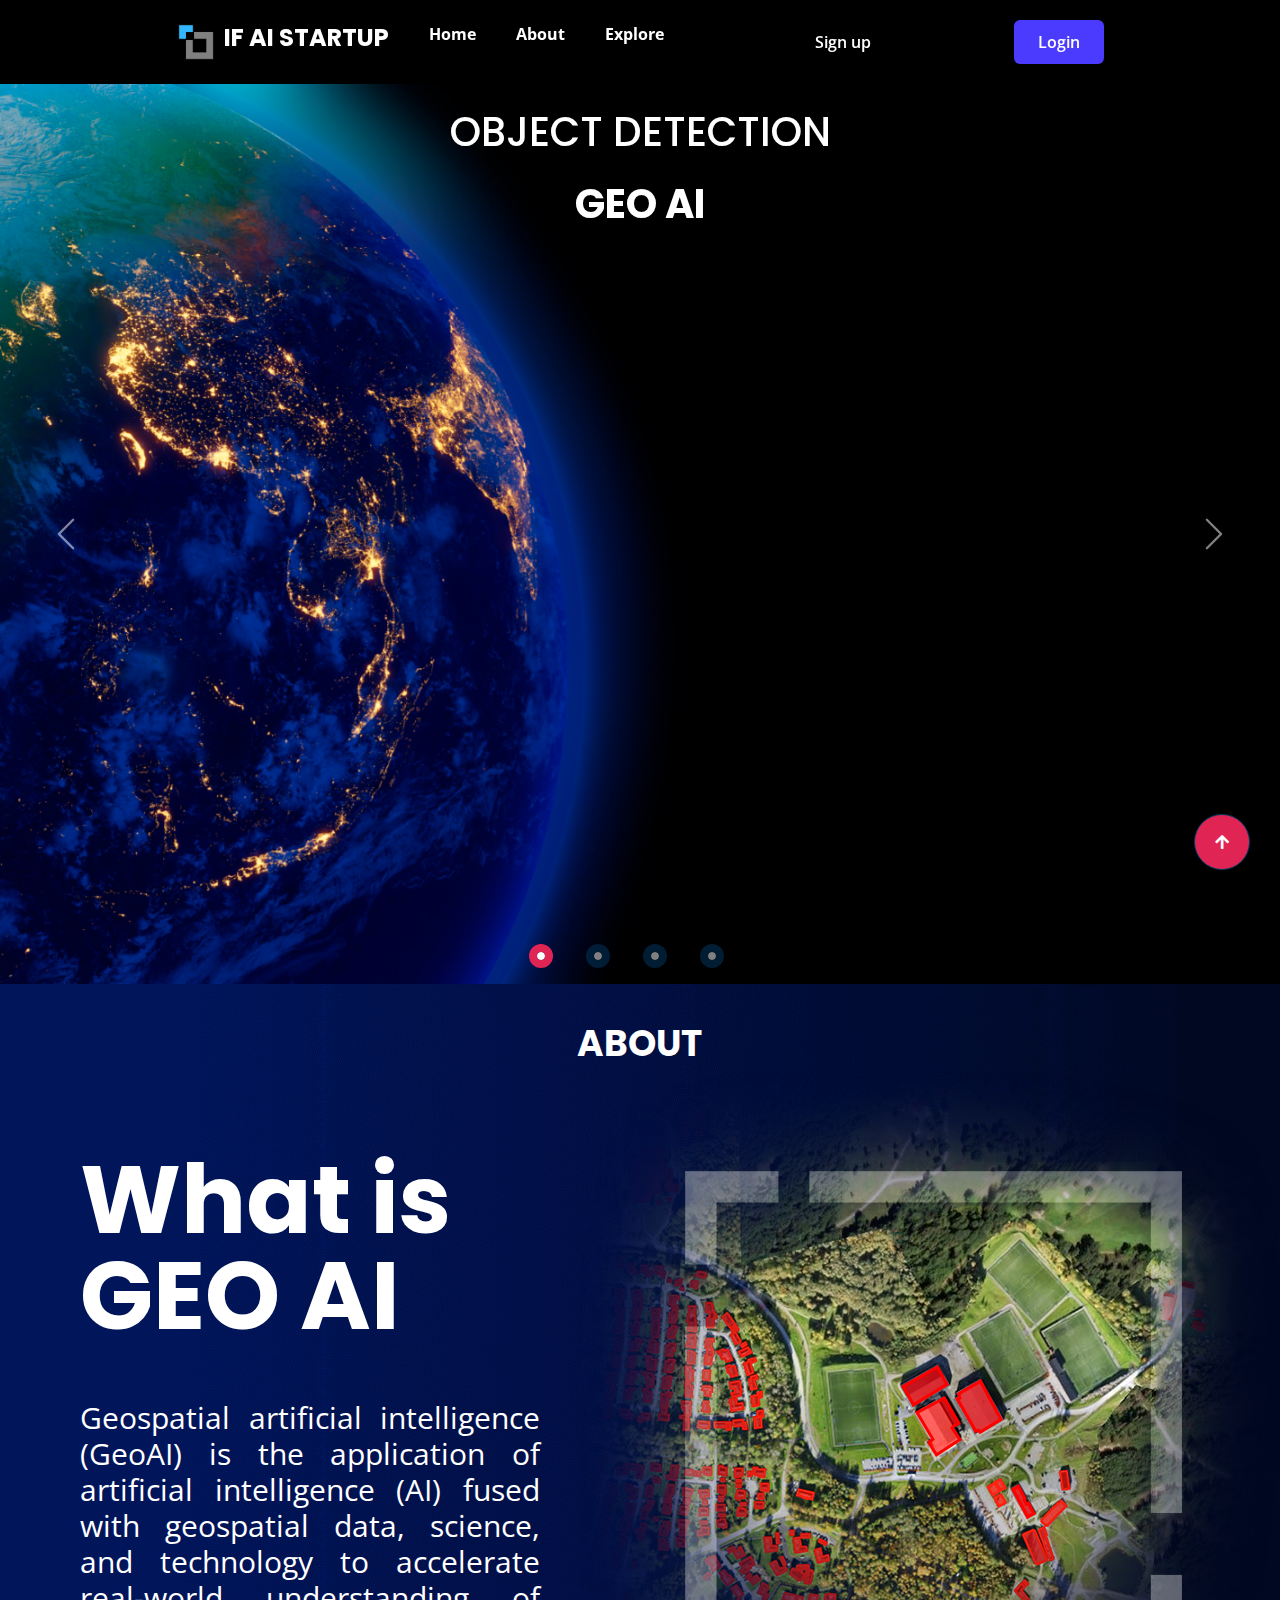
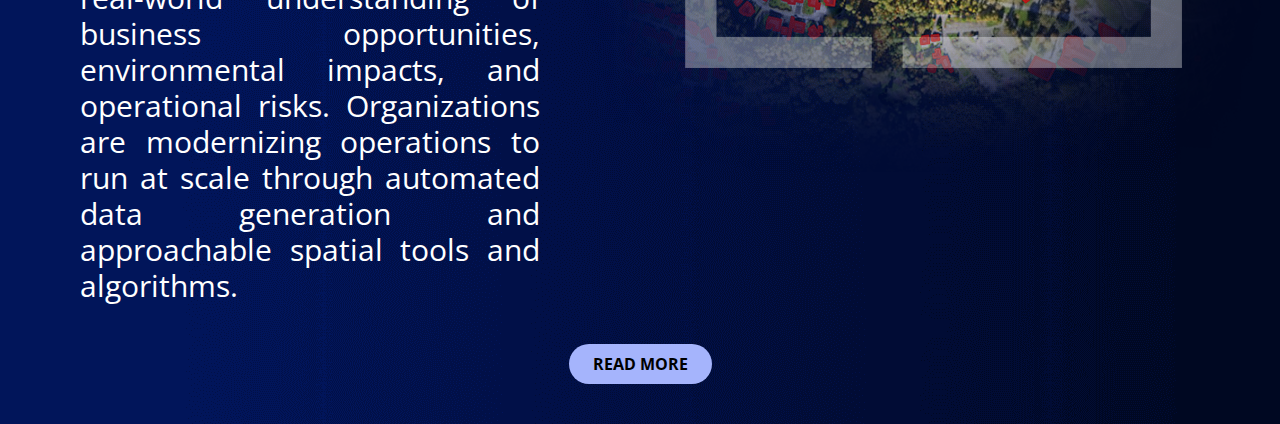
<file: src/index.html>
<!doctype html>
<html>
<head>
  <meta charset="UTF-8">
  <meta name="viewport" content="width=device-width, initial-scale=1.0">
  <link href="./output.css" rel="stylesheet">
  <meta content="" name="keywords">
        <meta content="" name="description">

        <!-- Google Web Fonts -->
        <link rel="preconnect" href="https://fonts.googleapis.com">
        <link rel="preconnect" href="https://fonts.gstatic.com" crossorigin>
        <link href="https://fonts.googleapis.com/css2?family=Open+Sans:wght@400;500;600;700&family=Poppins:wght@200;300;400;500;600&display=swap" rel="stylesheet"> 

        <!-- Icon Font Stylesheet -->
        <link rel="stylesheet" href="https://use.fontawesome.com/releases/v5.15.4/css/all.css"/>
        <link href="https://cdn.jsdelivr.net/npm/bootstrap-icons@1.4.1/font/bootstrap-icons.css" rel="stylesheet">

        <!-- Libraries Stylesheet -->
        <link href="./lib/animate/animate.min.css" rel="stylesheet">
        <link href="./lib/owlcarousel/assets/owl.carousel.min.css" rel="stylesheet">


        <!-- Customized Bootstrap Stylesheet -->
        <link href="./css/bootstrap.min.css" rel="stylesheet">

        <!-- Template Stylesheet -->
        <link href="./css/style.css" rel="stylesheet">
</head>
<body>
<!-- Spinner Start -->
<div id="spinner" class="show bg-white position-fixed translate-middle w-100 vh-100 top-50 start-50 d-flex align-items-center justify-content-center">
  <div class="spinner-border text-secondary" style="width: 3rem; height: 3rem;" role="status">
      <span class="sr-only">Loading...</span>
  </div>
</div>
<!-- Spinner End -->

<!-- Navbar & Hero Start -->
<div class="top-0 py-1 lg:py-2 w-full bg-black lg:relative z-50">
    <nav class="z-10 sticky top-0 left-0 right-0 max-w-4xl xl:max-w-5xl mx-auto px-5 py-2.5 lg:border-none lg:py-4">
        <div class="flex items-center justify-between">
            <button>
                <div class="flex items-center space-x-2">
                    <img src="./img/Logo.png" class="h-10">
                    <h1 class="text-white  font-bold text-2xl">IF AI STARTUP</h1>
            <div class="hidden lg:block">
                <ul class="text-white flex space-x-10 text-base font-bold">
                    <li
                        class="hover:underline hover:underline-offset-4 hover:w-fit transition-all duration-100 ease-linear">
                        <a class="text-white" href="#home">Home</a>
                    </li>
                    <li
                        class="hover:underline hover:underline-offset-4 hover:w-fit transition-all duration-100 ease-linear">
                        <a class="text-white" href="#about">About</a>
                    </li>
                    <li
                        class="hover:underline hover:underline-offset-4 hover:w-fit transition-all duration-100 ease-linear">
                        <a class="text-white" href="login,html">Explore</a>
                    </li>
                </ul>
            </div>
            <div class="hidden lg:flex lg:items-center gap-x-2">
                <button class="flex items-center text-white  justify-center px-6 py-2.5 font-semibold">Sign up</button>
                <button class="flex items-center justify-center rounded-md bg-[#4A3BFF] text-white px-6 py-2.5 font-semibold hover:shadow-lg hover:drop-shadow transition duration-200">Login</button>
            </div>
            <div class="flex items-center justify-center lg:hidden">
                <button class="focus:outline-none text-slate-200 dark:text-white"><svg stroke="currentColor" fill="currentColor" stroke-width="0" viewBox="0 0 20 20" aria-hidden="true" class="text-2xl text-slate-800 dark:text-white focus:outline-none active:scale-110 active:text-red-500" height="1em" width="1em" xmlns="http://www.w3.org/2000/svg"><path fill-rule="evenodd" d="M3 5a1 1 0 011-1h12a1 1 0 110 2H4a1 1 0 01-1-1zM3 10a1 1 0 011-1h12a1 1 0 110 2H4a1 1 0 01-1-1zM9 15a1 1 0 011-1h6a1 1 0 110 2h-6a1 1 0 01-1-1z" clip-rule="evenodd"></path></svg></button>
            </div>
        </div>
    </nav>
</div>
<!-- Navbar & Hero End -->


<!-- Carousel Start -->
<div class="carousel-header">
  <div id="carouselId" class="carousel slide" data-bs-ride="carousel">
      <ol class="carousel-indicators">
          <li data-bs-target="#carouselId" data-bs-slide-to="0" class="active"></li>
          <li data-bs-target="#carouselId" data-bs-slide-to="1"></li>
          <li data-bs-target="#carouselId" data-bs-slide-to="2"></li>
          <li data-bs-target="#carouselId" data-bs-slide-to="3"></li>
      </ol>
      <div class="carousel-inner" role="listbox">
          <div class="carousel-item active">
              <img src="./img/home-earth.png"  alt="Image">
              <div class="carousel-caption1">
                  <div class=" text-top p-4" style="max-width: 900px;">
                      <h1 class="text-white text-uppercase text-top mb-3 mb-md-4 wow fadeInUp" data-wow-delay="0.1s">object detection</h1>
                      <h1 class="text-white text-uppercase fw-bold mb-3 mb-md-4 wow fadeInUp" data-wow-delay="0.1s">geo ai</h1>
                  </div>
              </div>
          </div>
          <div class="carousel-item">
              <img src="./img/slide1_bg.png" alt="Image">
              <div class="carousel-caption">
                  <div class="align-text-top text-center p-4" style="max-width: 900px;">
                      <h1 class="text-white text-uppercase fw-bold mb-3 mb-md-4 wow fadeInUp" data-wow-delay="0.1s">TECHNOLOGY</h1>
                  </div>
              </div>
          </div>
          <div class="carousel-item">
              <img src="./img/slide2_bg.png"  alt="Image">
              <div class="carousel-caption">
                  <div class="align-text-top text-center p-4" style="max-width: 900px;">
                      <h1 class="text-white text-uppercase fw-bold mb-3 mb-md-4 wow fadeInUp" data-wow-delay="0.1s">innovation floor</h1>
                  </div>
              </div>
              <div class="robo-img">
                <img src="./Robot-PNG-Image-HD.png" >
            </div>
          </div>
          <div class="carousel-item">
              <img src="./img/slide3_bg.png"  alt="Image">
              <div class="carousel-caption">
                  <div class="align-text-top text-center p-4" style="max-width: 900px;">
                      <h1 class="text-white text-uppercase fw-bold mb-3 mb-md-4 wow fadeInUp" data-wow-delay="0.1s">TECHNOLOGY</h1>
                  </div>
              </div>
          </div>
      </div>
      <button class="carousel-control-prev" type="button" data-bs-target="#carouselId" data-bs-slide="prev">
          <span class="carousel-control-prev-icon fadeInLeft" data-wow-delay="0.2s" aria-hidden="false"></span>
          <span class="visually-hidden-focusable">Previous</span>
      </button>
      <button class="carousel-control-next" type="button" data-bs-target="#carouselId" data-bs-slide="next">
          <span class="carousel-control-next-icon  fadeInRight" data-wow-delay="0.2s" aria-hidden="false"></span>
          <span class="visually-hidden-focusable">Next</span>
      </button>
  </div>
</div>
<!-- Carousel End -->










<div class="bg-[url('About.png')] object-fill">
  <div>
  <div>
    <h1 class="text-white text-center font-bold text-4xl pt-10">ABOUT</h1>
  </div>
  <div class="flex">
<div class="pt-20">
  <div>  
    <h5 class="text-white text-left font-bold text-8xl pl-20"> What is GEO AI</h5>
  </div>
    <P class="text-white text-3xl pl-20 pr-10 text-justify pt-5">Geospatial artificial intelligence (GeoAI) is the
    application of artificial intelligence (AI) fused
    with geospatial data, science, and technology
    to accelerate real-world understanding of
    business opportunities, environmental
    impacts, and operational risks. Organizations
    are modernizing operations to run at scale
    through automated data generation and
    approachable spatial tools and algorithms.</P>
    
</div>
<div>
<img class="max-w-max max-h-50" src="geoai-banner-fg[1].png">
</div>
</div>
<div class="flex items-center justify-center mt-2 pb-10">
  <button class="mt-3 mb3 bg-indigo-300 hover:bg-blue-700 text-black font-bold py-2 px-4 rounded-full" type="submit" class="upload" value="Read More">READ MORE</button>
</div>
</div>
</div>



<a href="#" class="btn btn-primary btn-lg-square back-to-top"><i class="fa fa-arrow-up"></i></a> 








<!-- JavaScript Libraries -->
<script src="https://ajax.googleapis.com/ajax/libs/jquery/3.6.4/jquery.min.js"></script>
<script src="https://cdn.jsdelivr.net/npm/bootstrap@5.0.0/dist/js/bootstrap.bundle.min.js"></script>
<script src="./lib/wow/wow.min.js"></script>
<script src="./lib/easing/easing.min.js"></script>
<script src="./lib/waypoints/waypoints.min.js"></script>
<script src="./lib/counterup/counterup.min.js"></script>
<script src="./lib/owlcarousel/owl.carousel.min.js"></script>


<!-- Template Javascript -->
<script src="./js/main.js"></script>





</body>






</html>
</file>
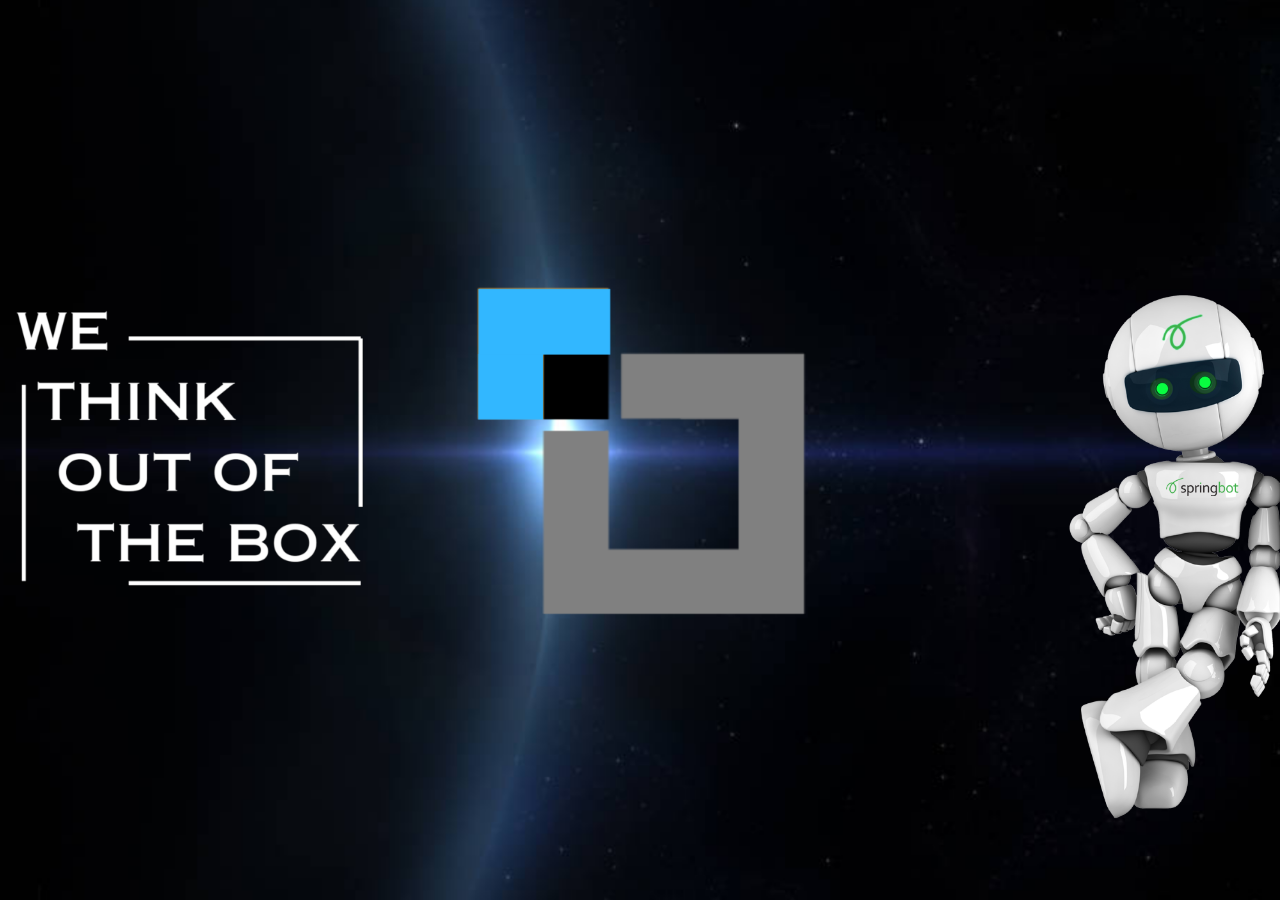
<file: src/index2.html>
<!DOCTYPE html>
<html lang="en">
<head>
    <meta charset="UTF-8">
    <meta name="viewport" content="width=device-width, initial-scale=1.0">
    <link href="./output.css" rel="stylesheet">
    <title>Document</title>
</head>
<body>
<div class="bg-no-repeat bg-cover h-screen bg-[url('slide2_bg.png')]">
<div class="flex  justify-between items-center w-full h-full">
    <img class="object-cover  w-96" src= "slide2_letter.png">
    <img class = "object object-cover  w-96" src= "Logo.png">
    <img class="object cover mt-48 w-96" src="Robot-PNG-Image-HD.png">
</div>
 </div>
</body>
</html>
</file>
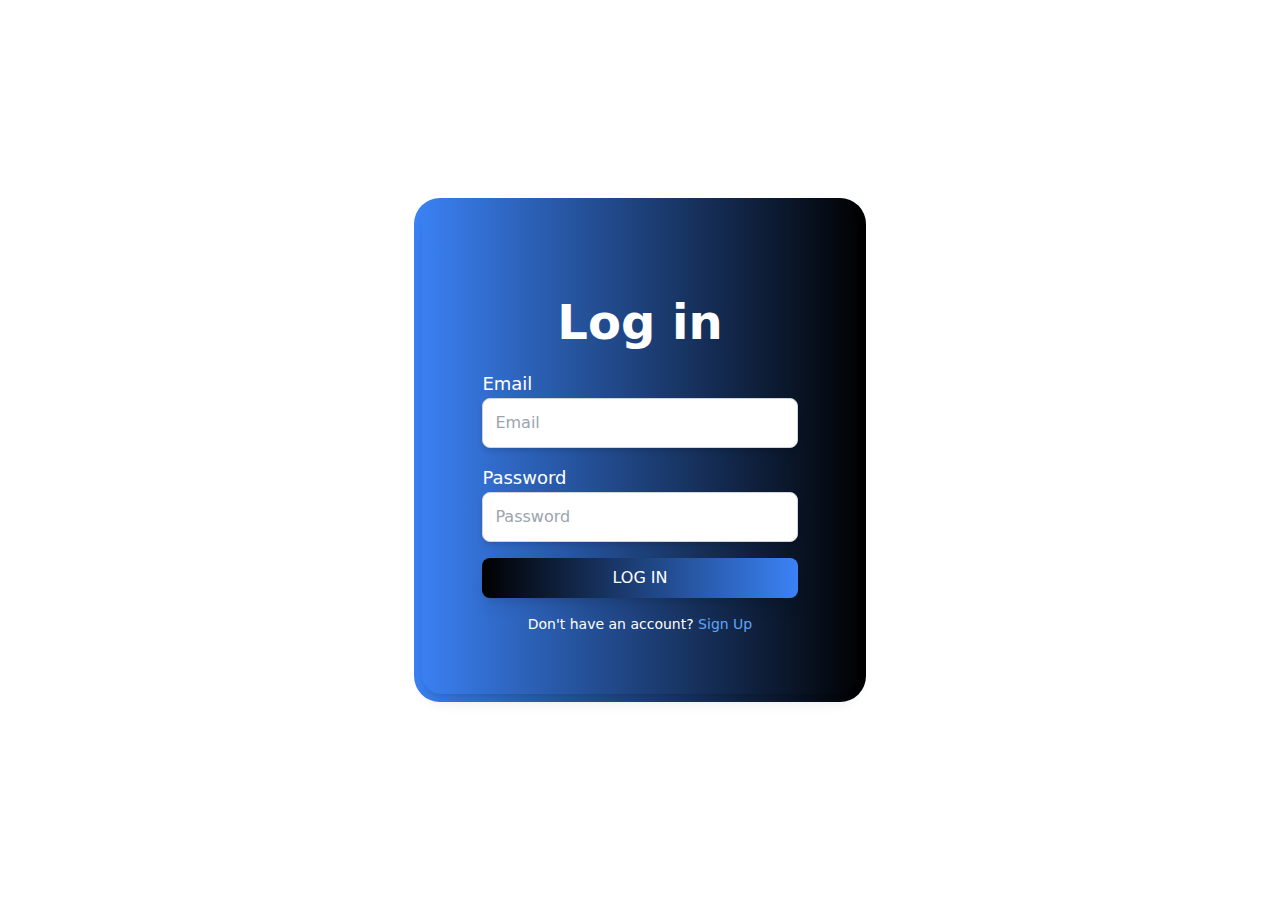
<file: src/login.html>
<!DOCTYPE html>
<html>
  <head>
    <meta charset="UTF-8" />
    <meta name="viewport" content="width=device-width, initial-scale=1.0" />
    <link href="./output.css" rel="stylesheet" />
    <title>Login</title>
    <link rel="preconnect" href="https://fonts.googleapis.com" />
    <link rel="preconnect" href="https://fonts.gstatic.com" crossorigin />
    <link
      href="https://fonts.googleapis.com/css2?family=Poppins:ital,wght@0,100;0,200;0,300;0,400;0,500;0,600;0,700;0,800;0,900;1,100;1,200;1,300;1,400;1,500;1,600;1,700;1,800;1,900&display=swap"
      rel="stylesheet"
    />
  </head>

  <body class="flex font-poppins items-center justify-center">
    <div class="h-screen w-screen flex justify-center items-center dark:bg-gray-900">
    <div class="grid gap-8">
      <div
        id="back-div"
        class="bg-gradient-to-r from-blue-500 to-black rounded-[26px] m-4"
      >
        <div
          class="border-[20px] border-transparent rounded-[20px] dark:bg-black-900 bg-blue shadow-lg xl:p-10 2xl:p-10 lg:p-10 md:p-10 sm:p-2 m-2"
        >
          <h1 class="pt-8 pb-6 font-bold text-white text-5xl text-center cursor-default">
            Log in
          </h1>
          <form action="#" method="post" class="space-y-4">
            <div>
              <label for="email" class="mb-2  text-white text-lg">Email</label>
              <input
                id="email"
                class="border p-3 dark:bg-indigo-700 dark:text-gray-300  dark:border-gray-700 shadow-md placeholder:text-base focus:scale-105 ease-in-out duration-300 border-gray-300 rounded-lg w-full"
                type="email"
                placeholder="Email"
                required
              />
            </div>
            <div>
              <label for="password" class="mb-2 text-white text-lg">Password</label>
              <input
                id="password"
                class="border p-3 shadow-md dark:bg-indigo-700 dark:text-gray-300  dark:border-gray-700 placeholder:text-base focus:scale-105 ease-in-out duration-300 border-gray-300 rounded-lg w-full"
                type="password"
                placeholder="Password"
                required
              />
            </div>
            <button
              class="bg-gradient-to-r from-black to to-blue-500 shadow-lg mt-6 p-2 text-white rounded-lg w-full hover:scale-105  transition duration-300 ease-in-out"
              type="submit"
            >
              LOG IN
            </button>
          </form>
          <div class="flex flex-col mt-4 items-center justify-center text-sm">
            <h3 class="text-white">
              Don't have an account?
              <a
                class="group text-blue-400 transition-all duration-100 ease-in-out"
                href="#"
              >
                <span
                  class="bg-left-bottom bg-gradient-to-r from-blue-400 to-blue-400 bg-[length:0%_2px] bg-no-repeat group-hover:bg-[length:100%_2px] transition-all duration-500 ease-out"
                >
                  Sign Up
                </span>
              </a>
            </h3>
          </div>
         

          
        </div>
      </div>
      </div>
    </div>
  </body>
</html>
</file>
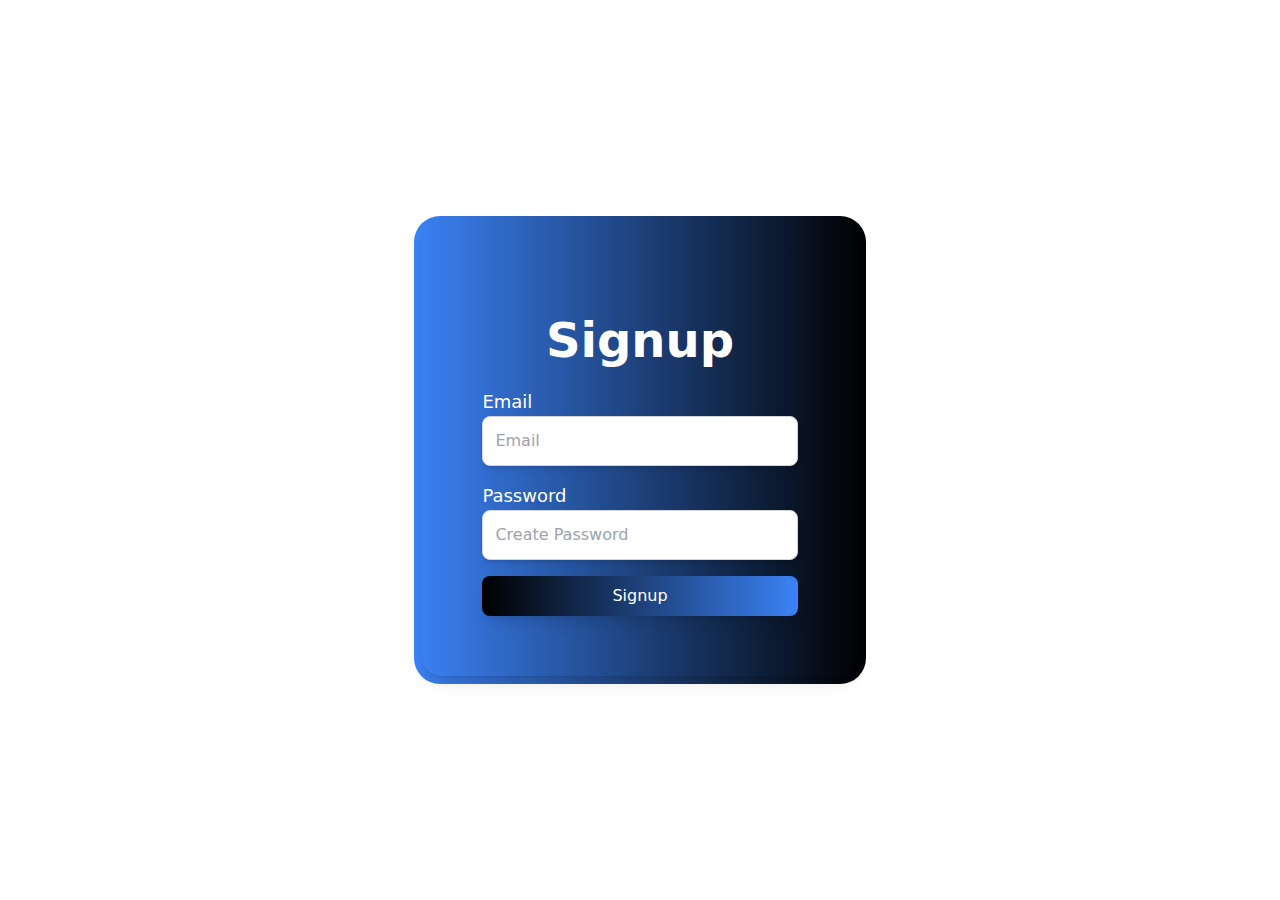
<file: src/signup.html>
<!DOCTYPE html>
<html>
  <head>
    <meta charset="UTF-8" />
    <meta name="viewport" content="width=device-width, initial-scale=1.0" />
    <link href="./output.css" rel="stylesheet" />
    <title>Login</title>
    <link rel="preconnect" href="https://fonts.googleapis.com" />
    <link rel="preconnect" href="https://fonts.gstatic.com" crossorigin />
    <link
      href="https://fonts.googleapis.com/css2?family=Poppins:ital,wght@0,100;0,200;0,300;0,400;0,500;0,600;0,700;0,800;0,900;1,100;1,200;1,300;1,400;1,500;1,600;1,700;1,800;1,900&display=swap"
      rel="stylesheet"
    />
  </head>

  <body class="flex font-poppins items-center justify-center">
    <div class="h-screen w-screen flex justify-center items-center dark:bg-gray-900">
    <div class="grid gap-8">
      <div
        id="back-div"
        class="bg-gradient-to-r from-blue-500 to-black rounded-[26px] m-4"
      >
        <div
          class="border-[20px] border-transparent rounded-[20px] dark:bg-black-900 bg-blue shadow-lg xl:p-10 2xl:p-10 lg:p-10 md:p-10 sm:p-2 m-2"
        >
          <h1 class="pt-8 pb-6 font-bold text-white text-5xl text-center cursor-default">
            Signup
          </h1>
          <form action="#" method="post" class="space-y-4">
            <div>
              <label for="email" class="mb-2  text-white text-lg">Email</label>
              <input
                id="email"
                class="border p-3 dark:bg-indigo-700 dark:text-gray-300  dark:border-gray-700 shadow-md placeholder:text-base focus:scale-105 ease-in-out duration-300 border-gray-300 rounded-lg w-full"
                type="email"
                placeholder="Email"
                required
              />
            </div>
            <div>
              <label for="password" class="mb-2 text-white text-lg"> Password</label>
              <input
                id="password"
                class="border p-3 shadow-md dark:bg-indigo-700 dark:text-gray-300  dark:border-gray-700 placeholder:text-base focus:scale-105 ease-in-out duration-300 border-gray-300 rounded-lg w-full"
                type="password"
                placeholder="Create Password"
                required
              />
            </div>
            <button
              class="bg-gradient-to-r dark:text-gray-300 from-black to-blue-500 shadow-lg mt-6 p-2 text-white rounded-lg w-full hover:scale-105 hover:from-black hover:to-blue-500 transition duration-300 ease-in-out"
              type="submit"
            >
              Signup
            </button>
          </form>
          
         

          
        </div>
      </div>
      </div>
    </div>
  </body>
</html>
</file>
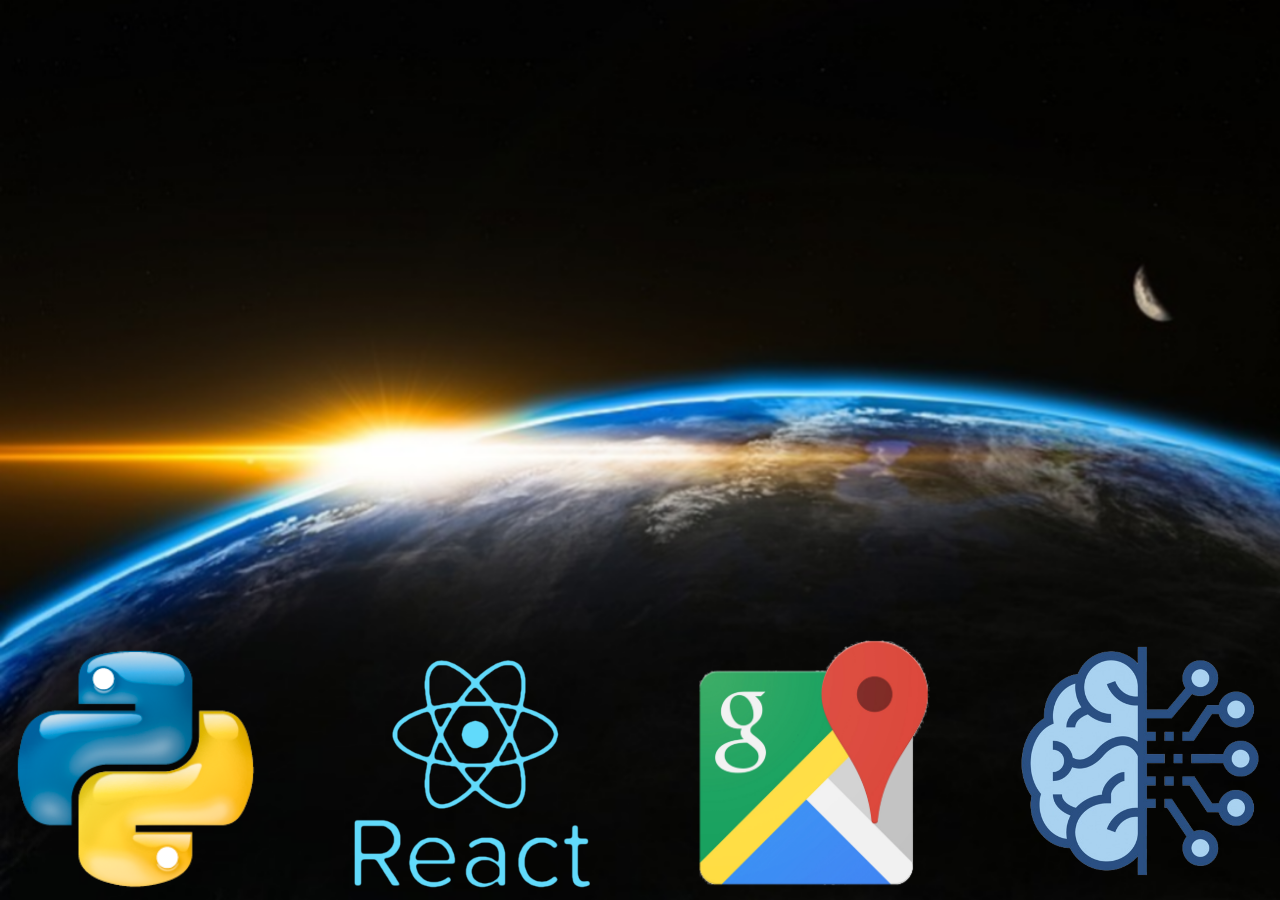
<file: src/silde.html>
<!DOCTYPE html>
<html lang="en">
<head>
    <meta charset="UTF-8">
    <meta name="viewport" content="width=device-width, initial-scale=1.0">
    <link href="./output.css" rel="stylesheet">
    <title>Document</title>
</head>
<body>
<div class="bg-no-repeat bg-cover h-screen bg-[url('img/slide1_bg.png')]">
<div class="flex  justify-between items-end w-full h-full">
    <img class="object-cover" src= "Python logo.png">
    <img class = "object-cover " src= "React logo.png">
    <img class="object cover" src="Google Map logo.png">
    <img class="object cover" src="Deep learning.png">
    
</div>
 </div>
</body>
</html>
</file>
<file: src/output.css>
*, ::before, ::after {
  --tw-border-spacing-x: 0;
  --tw-border-spacing-y: 0;
  --tw-translate-x: 0;
  --tw-translate-y: 0;
  --tw-rotate: 0;
  --tw-skew-x: 0;
  --tw-skew-y: 0;
  --tw-scale-x: 1;
  --tw-scale-y: 1;
  --tw-pan-x:  ;
  --tw-pan-y:  ;
  --tw-pinch-zoom:  ;
  --tw-scroll-snap-strictness: proximity;
  --tw-gradient-from-position:  ;
  --tw-gradient-via-position:  ;
  --tw-gradient-to-position:  ;
  --tw-ordinal:  ;
  --tw-slashed-zero:  ;
  --tw-numeric-figure:  ;
  --tw-numeric-spacing:  ;
  --tw-numeric-fraction:  ;
  --tw-ring-inset:  ;
  --tw-ring-offset-width: 0px;
  --tw-ring-offset-color: #fff;
  --tw-ring-color: rgb(59 130 246 / 0.5);
  --tw-ring-offset-shadow: 0 0 #0000;
  --tw-ring-shadow: 0 0 #0000;
  --tw-shadow: 0 0 #0000;
  --tw-shadow-colored: 0 0 #0000;
  --tw-blur:  ;
  --tw-brightness:  ;
  --tw-contrast:  ;
  --tw-grayscale:  ;
  --tw-hue-rotate:  ;
  --tw-invert:  ;
  --tw-saturate:  ;
  --tw-sepia:  ;
  --tw-drop-shadow:  ;
  --tw-backdrop-blur:  ;
  --tw-backdrop-brightness:  ;
  --tw-backdrop-contrast:  ;
  --tw-backdrop-grayscale:  ;
  --tw-backdrop-hue-rotate:  ;
  --tw-backdrop-invert:  ;
  --tw-backdrop-opacity:  ;
  --tw-backdrop-saturate:  ;
  --tw-backdrop-sepia:  ;
  --tw-contain-size:  ;
  --tw-contain-layout:  ;
  --tw-contain-paint:  ;
  --tw-contain-style:  ;
}

::backdrop {
  --tw-border-spacing-x: 0;
  --tw-border-spacing-y: 0;
  --tw-translate-x: 0;
  --tw-translate-y: 0;
  --tw-rotate: 0;
  --tw-skew-x: 0;
  --tw-skew-y: 0;
  --tw-scale-x: 1;
  --tw-scale-y: 1;
  --tw-pan-x:  ;
  --tw-pan-y:  ;
  --tw-pinch-zoom:  ;
  --tw-scroll-snap-strictness: proximity;
  --tw-gradient-from-position:  ;
  --tw-gradient-via-position:  ;
  --tw-gradient-to-position:  ;
  --tw-ordinal:  ;
  --tw-slashed-zero:  ;
  --tw-numeric-figure:  ;
  --tw-numeric-spacing:  ;
  --tw-numeric-fraction:  ;
  --tw-ring-inset:  ;
  --tw-ring-offset-width: 0px;
  --tw-ring-offset-color: #fff;
  --tw-ring-color: rgb(59 130 246 / 0.5);
  --tw-ring-offset-shadow: 0 0 #0000;
  --tw-ring-shadow: 0 0 #0000;
  --tw-shadow: 0 0 #0000;
  --tw-shadow-colored: 0 0 #0000;
  --tw-blur:  ;
  --tw-brightness:  ;
  --tw-contrast:  ;
  --tw-grayscale:  ;
  --tw-hue-rotate:  ;
  --tw-invert:  ;
  --tw-saturate:  ;
  --tw-sepia:  ;
  --tw-drop-shadow:  ;
  --tw-backdrop-blur:  ;
  --tw-backdrop-brightness:  ;
  --tw-backdrop-contrast:  ;
  --tw-backdrop-grayscale:  ;
  --tw-backdrop-hue-rotate:  ;
  --tw-backdrop-invert:  ;
  --tw-backdrop-opacity:  ;
  --tw-backdrop-saturate:  ;
  --tw-backdrop-sepia:  ;
  --tw-contain-size:  ;
  --tw-contain-layout:  ;
  --tw-contain-paint:  ;
  --tw-contain-style:  ;
}

/*
! tailwindcss v3.4.13 | MIT License | https://tailwindcss.com
*/

/*
1. Prevent padding and border from affecting element width. (https://github.com/mozdevs/cssremedy/issues/4)
2. Allow adding a border to an element by just adding a border-width. (https://github.com/tailwindcss/tailwindcss/pull/116)
*/

*,
::before,
::after {
  box-sizing: border-box;
  /* 1 */
  border-width: 0;
  /* 2 */
  border-style: solid;
  /* 2 */
  border-color: #e5e7eb;
  /* 2 */
}

::before,
::after {
  --tw-content: '';
}

/*
1. Use a consistent sensible line-height in all browsers.
2. Prevent adjustments of font size after orientation changes in iOS.
3. Use a more readable tab size.
4. Use the user's configured `sans` font-family by default.
5. Use the user's configured `sans` font-feature-settings by default.
6. Use the user's configured `sans` font-variation-settings by default.
7. Disable tap highlights on iOS
*/

html,
:host {
  line-height: 1.5;
  /* 1 */
  -webkit-text-size-adjust: 100%;
  /* 2 */
  -moz-tab-size: 4;
  /* 3 */
  -o-tab-size: 4;
     tab-size: 4;
  /* 3 */
  font-family: ui-sans-serif, system-ui, sans-serif, "Apple Color Emoji", "Segoe UI Emoji", "Segoe UI Symbol", "Noto Color Emoji";
  /* 4 */
  font-feature-settings: normal;
  /* 5 */
  font-variation-settings: normal;
  /* 6 */
  -webkit-tap-highlight-color: transparent;
  /* 7 */
}

/*
1. Remove the margin in all browsers.
2. Inherit line-height from `html` so users can set them as a class directly on the `html` element.
*/

body {
  margin: 0;
  /* 1 */
  line-height: inherit;
  /* 2 */
}

/*
1. Add the correct height in Firefox.
2. Correct the inheritance of border color in Firefox. (https://bugzilla.mozilla.org/show_bug.cgi?id=190655)
3. Ensure horizontal rules are visible by default.
*/

hr {
  height: 0;
  /* 1 */
  color: inherit;
  /* 2 */
  border-top-width: 1px;
  /* 3 */
}

/*
Add the correct text decoration in Chrome, Edge, and Safari.
*/

abbr:where([title]) {
  -webkit-text-decoration: underline dotted;
          text-decoration: underline dotted;
}

/*
Remove the default font size and weight for headings.
*/

h1,
h2,
h3,
h4,
h5,
h6 {
  font-size: inherit;
  font-weight: inherit;
}

/*
Reset links to optimize for opt-in styling instead of opt-out.
*/

a {
  color: inherit;
  text-decoration: inherit;
}

/*
Add the correct font weight in Edge and Safari.
*/

b,
strong {
  font-weight: bolder;
}

/*
1. Use the user's configured `mono` font-family by default.
2. Use the user's configured `mono` font-feature-settings by default.
3. Use the user's configured `mono` font-variation-settings by default.
4. Correct the odd `em` font sizing in all browsers.
*/

code,
kbd,
samp,
pre {
  font-family: ui-monospace, SFMono-Regular, Menlo, Monaco, Consolas, "Liberation Mono", "Courier New", monospace;
  /* 1 */
  font-feature-settings: normal;
  /* 2 */
  font-variation-settings: normal;
  /* 3 */
  font-size: 1em;
  /* 4 */
}

/*
Add the correct font size in all browsers.
*/

small {
  font-size: 80%;
}

/*
Prevent `sub` and `sup` elements from affecting the line height in all browsers.
*/

sub,
sup {
  font-size: 75%;
  line-height: 0;
  position: relative;
  vertical-align: baseline;
}

sub {
  bottom: -0.25em;
}

sup {
  top: -0.5em;
}

/*
1. Remove text indentation from table contents in Chrome and Safari. (https://bugs.chromium.org/p/chromium/issues/detail?id=999088, https://bugs.webkit.org/show_bug.cgi?id=201297)
2. Correct table border color inheritance in all Chrome and Safari. (https://bugs.chromium.org/p/chromium/issues/detail?id=935729, https://bugs.webkit.org/show_bug.cgi?id=195016)
3. Remove gaps between table borders by default.
*/

table {
  text-indent: 0;
  /* 1 */
  border-color: inherit;
  /* 2 */
  border-collapse: collapse;
  /* 3 */
}

/*
1. Change the font styles in all browsers.
2. Remove the margin in Firefox and Safari.
3. Remove default padding in all browsers.
*/

button,
input,
optgroup,
select,
textarea {
  font-family: inherit;
  /* 1 */
  font-feature-settings: inherit;
  /* 1 */
  font-variation-settings: inherit;
  /* 1 */
  font-size: 100%;
  /* 1 */
  font-weight: inherit;
  /* 1 */
  line-height: inherit;
  /* 1 */
  letter-spacing: inherit;
  /* 1 */
  color: inherit;
  /* 1 */
  margin: 0;
  /* 2 */
  padding: 0;
  /* 3 */
}

/*
Remove the inheritance of text transform in Edge and Firefox.
*/

button,
select {
  text-transform: none;
}

/*
1. Correct the inability to style clickable types in iOS and Safari.
2. Remove default button styles.
*/

button,
input:where([type='button']),
input:where([type='reset']),
input:where([type='submit']) {
  -webkit-appearance: button;
  /* 1 */
  background-color: transparent;
  /* 2 */
  background-image: none;
  /* 2 */
}

/*
Use the modern Firefox focus style for all focusable elements.
*/

:-moz-focusring {
  outline: auto;
}

/*
Remove the additional `:invalid` styles in Firefox. (https://github.com/mozilla/gecko-dev/blob/2f9eacd9d3d995c937b4251a5557d95d494c9be1/layout/style/res/forms.css#L728-L737)
*/

:-moz-ui-invalid {
  box-shadow: none;
}

/*
Add the correct vertical alignment in Chrome and Firefox.
*/

progress {
  vertical-align: baseline;
}

/*
Correct the cursor style of increment and decrement buttons in Safari.
*/

::-webkit-inner-spin-button,
::-webkit-outer-spin-button {
  height: auto;
}

/*
1. Correct the odd appearance in Chrome and Safari.
2. Correct the outline style in Safari.
*/

[type='search'] {
  -webkit-appearance: textfield;
  /* 1 */
  outline-offset: -2px;
  /* 2 */
}

/*
Remove the inner padding in Chrome and Safari on macOS.
*/

::-webkit-search-decoration {
  -webkit-appearance: none;
}

/*
1. Correct the inability to style clickable types in iOS and Safari.
2. Change font properties to `inherit` in Safari.
*/

::-webkit-file-upload-button {
  -webkit-appearance: button;
  /* 1 */
  font: inherit;
  /* 2 */
}

/*
Add the correct display in Chrome and Safari.
*/

summary {
  display: list-item;
}

/*
Removes the default spacing and border for appropriate elements.
*/

blockquote,
dl,
dd,
h1,
h2,
h3,
h4,
h5,
h6,
hr,
figure,
p,
pre {
  margin: 0;
}

fieldset {
  margin: 0;
  padding: 0;
}

legend {
  padding: 0;
}

ol,
ul,
menu {
  list-style: none;
  margin: 0;
  padding: 0;
}

/*
Reset default styling for dialogs.
*/

dialog {
  padding: 0;
}

/*
Prevent resizing textareas horizontally by default.
*/

textarea {
  resize: vertical;
}

/*
1. Reset the default placeholder opacity in Firefox. (https://github.com/tailwindlabs/tailwindcss/issues/3300)
2. Set the default placeholder color to the user's configured gray 400 color.
*/

input::-moz-placeholder, textarea::-moz-placeholder {
  opacity: 1;
  /* 1 */
  color: #9ca3af;
  /* 2 */
}

input::placeholder,
textarea::placeholder {
  opacity: 1;
  /* 1 */
  color: #9ca3af;
  /* 2 */
}

/*
Set the default cursor for buttons.
*/

button,
[role="button"] {
  cursor: pointer;
}

/*
Make sure disabled buttons don't get the pointer cursor.
*/

:disabled {
  cursor: default;
}

/*
1. Make replaced elements `display: block` by default. (https://github.com/mozdevs/cssremedy/issues/14)
2. Add `vertical-align: middle` to align replaced elements more sensibly by default. (https://github.com/jensimmons/cssremedy/issues/14#issuecomment-634934210)
   This can trigger a poorly considered lint error in some tools but is included by design.
*/

img,
svg,
video,
canvas,
audio,
iframe,
embed,
object {
  display: block;
  /* 1 */
  vertical-align: middle;
  /* 2 */
}

/*
Constrain images and videos to the parent width and preserve their intrinsic aspect ratio. (https://github.com/mozdevs/cssremedy/issues/14)
*/

img,
video {
  max-width: 100%;
  height: auto;
}

/* Make elements with the HTML hidden attribute stay hidden by default */

[hidden] {
  display: none;
}

.container {
  width: 100%;
}

@media (min-width: 640px) {
  .container {
    max-width: 640px;
  }
}

@media (min-width: 768px) {
  .container {
    max-width: 768px;
  }
}

@media (min-width: 1024px) {
  .container {
    max-width: 1024px;
  }
}

@media (min-width: 1280px) {
  .container {
    max-width: 1280px;
  }
}

@media (min-width: 1536px) {
  .container {
    max-width: 1536px;
  }
}

.sr-only {
  position: absolute;
  width: 1px;
  height: 1px;
  padding: 0;
  margin: -1px;
  overflow: hidden;
  clip: rect(0, 0, 0, 0);
  white-space: nowrap;
  border-width: 0;
}

.visible {
  visibility: visible;
}

.absolute {
  position: absolute;
}

.relative {
  position: relative;
}

.sticky {
  position: sticky;
}

.left-0 {
  left: 0px;
}

.right-0 {
  right: 0px;
}

.top-0 {
  top: 0px;
}

.z-10 {
  z-index: 10;
}

.z-50 {
  z-index: 50;
}

.m-2 {
  margin: 0.5rem;
}

.m-4 {
  margin: 1rem;
}

.mx-auto {
  margin-left: auto;
  margin-right: auto;
}

.mb-2 {
  margin-bottom: 0.5rem;
}

.mb-3 {
  margin-bottom: 0.75rem;
}

.mt-2 {
  margin-top: 0.5rem;
}

.mt-3 {
  margin-top: 0.75rem;
}

.mt-4 {
  margin-top: 1rem;
}

.mt-48 {
  margin-top: 12rem;
}

.mt-6 {
  margin-top: 1.5rem;
}

.flex {
  display: flex;
}

.\!grid {
  display: grid !important;
}

.grid {
  display: grid;
}

.contents {
  display: contents;
}

.hidden {
  display: none;
}

.h-10 {
  height: 2.5rem;
}

.h-full {
  height: 100%;
}

.h-screen {
  height: 100vh;
}

.w-96 {
  width: 24rem;
}

.w-full {
  width: 100%;
}

.w-screen {
  width: 100vw;
}

.max-w-4xl {
  max-width: 56rem;
}

.max-w-max {
  max-width: -moz-max-content;
  max-width: max-content;
}

.transform {
  transform: translate(var(--tw-translate-x), var(--tw-translate-y)) rotate(var(--tw-rotate)) skewX(var(--tw-skew-x)) skewY(var(--tw-skew-y)) scaleX(var(--tw-scale-x)) scaleY(var(--tw-scale-y));
}

.cursor-default {
  cursor: default;
}

.resize {
  resize: both;
}

.flex-col {
  flex-direction: column;
}

.items-end {
  align-items: flex-end;
}

.items-center {
  align-items: center;
}

.justify-center {
  justify-content: center;
}

.justify-between {
  justify-content: space-between;
}

.gap-8 {
  gap: 2rem;
}

.gap-x-2 {
  -moz-column-gap: 0.5rem;
       column-gap: 0.5rem;
}

.space-x-10 > :not([hidden]) ~ :not([hidden]) {
  --tw-space-x-reverse: 0;
  margin-right: calc(2.5rem * var(--tw-space-x-reverse));
  margin-left: calc(2.5rem * calc(1 - var(--tw-space-x-reverse)));
}

.space-x-2 > :not([hidden]) ~ :not([hidden]) {
  --tw-space-x-reverse: 0;
  margin-right: calc(0.5rem * var(--tw-space-x-reverse));
  margin-left: calc(0.5rem * calc(1 - var(--tw-space-x-reverse)));
}

.space-y-4 > :not([hidden]) ~ :not([hidden]) {
  --tw-space-y-reverse: 0;
  margin-top: calc(1rem * calc(1 - var(--tw-space-y-reverse)));
  margin-bottom: calc(1rem * var(--tw-space-y-reverse));
}

.rounded-\[20px\] {
  border-radius: 20px;
}

.rounded-\[26px\] {
  border-radius: 26px;
}

.rounded-full {
  border-radius: 9999px;
}

.rounded-lg {
  border-radius: 0.5rem;
}

.rounded-md {
  border-radius: 0.375rem;
}

.border {
  border-width: 1px;
}

.border-\[20px\] {
  border-width: 20px;
}

.border-gray-300 {
  --tw-border-opacity: 1;
  border-color: rgb(209 213 219 / var(--tw-border-opacity));
}

.border-transparent {
  border-color: transparent;
}

.bg-\[\#4A3BFF\] {
  --tw-bg-opacity: 1;
  background-color: rgb(74 59 255 / var(--tw-bg-opacity));
}

.bg-black {
  --tw-bg-opacity: 1;
  background-color: rgb(0 0 0 / var(--tw-bg-opacity));
}

.bg-indigo-300 {
  --tw-bg-opacity: 1;
  background-color: rgb(165 180 252 / var(--tw-bg-opacity));
}

.bg-white {
  --tw-bg-opacity: 1;
  background-color: rgb(255 255 255 / var(--tw-bg-opacity));
}

.bg-\[url\(\'About\.png\'\)\] {
  background-image: url('About.png');
}

.bg-\[url\(\'img\/slide1_bg\.png\'\)\] {
  background-image: url('img/slide1_bg.png');
}

.bg-\[url\(\'slide2_bg\.png\'\)\] {
  background-image: url('slide2_bg.png');
}

.bg-gradient-to-r {
  background-image: linear-gradient(to right, var(--tw-gradient-stops));
}

.from-black {
  --tw-gradient-from: #000 var(--tw-gradient-from-position);
  --tw-gradient-to: rgb(0 0 0 / 0) var(--tw-gradient-to-position);
  --tw-gradient-stops: var(--tw-gradient-from), var(--tw-gradient-to);
}

.from-blue-400 {
  --tw-gradient-from: #60a5fa var(--tw-gradient-from-position);
  --tw-gradient-to: rgb(96 165 250 / 0) var(--tw-gradient-to-position);
  --tw-gradient-stops: var(--tw-gradient-from), var(--tw-gradient-to);
}

.from-blue-500 {
  --tw-gradient-from: #3b82f6 var(--tw-gradient-from-position);
  --tw-gradient-to: rgb(59 130 246 / 0) var(--tw-gradient-to-position);
  --tw-gradient-stops: var(--tw-gradient-from), var(--tw-gradient-to);
}

.to-black {
  --tw-gradient-to: #000 var(--tw-gradient-to-position);
}

.to-blue-400 {
  --tw-gradient-to: #60a5fa var(--tw-gradient-to-position);
}

.to-blue-500 {
  --tw-gradient-to: #3b82f6 var(--tw-gradient-to-position);
}

.to-purple-500 {
  --tw-gradient-to: #a855f7 var(--tw-gradient-to-position);
}

.bg-\[length\:0\%_2px\] {
  background-size: 0% 2px;
}

.bg-cover {
  background-size: cover;
}

.bg-left-bottom {
  background-position: left bottom;
}

.bg-no-repeat {
  background-repeat: no-repeat;
}

.object-cover {
  -o-object-fit: cover;
     object-fit: cover;
}

.object-fill {
  -o-object-fit: fill;
     object-fit: fill;
}

.p-2 {
  padding: 0.5rem;
}

.p-3 {
  padding: 0.75rem;
}

.p-4 {
  padding: 1rem;
}

.px-4 {
  padding-left: 1rem;
  padding-right: 1rem;
}

.px-5 {
  padding-left: 1.25rem;
  padding-right: 1.25rem;
}

.px-6 {
  padding-left: 1.5rem;
  padding-right: 1.5rem;
}

.py-1 {
  padding-top: 0.25rem;
  padding-bottom: 0.25rem;
}

.py-2 {
  padding-top: 0.5rem;
  padding-bottom: 0.5rem;
}

.py-2\.5 {
  padding-top: 0.625rem;
  padding-bottom: 0.625rem;
}

.pb-10 {
  padding-bottom: 2.5rem;
}

.pb-6 {
  padding-bottom: 1.5rem;
}

.pl-20 {
  padding-left: 5rem;
}

.pr-10 {
  padding-right: 2.5rem;
}

.pt-10 {
  padding-top: 2.5rem;
}

.pt-20 {
  padding-top: 5rem;
}

.pt-5 {
  padding-top: 1.25rem;
}

.pt-8 {
  padding-top: 2rem;
}

.text-left {
  text-align: left;
}

.text-center {
  text-align: center;
}

.text-justify {
  text-align: justify;
}

.align-text-top {
  vertical-align: text-top;
}

.text-2xl {
  font-size: 1.5rem;
  line-height: 2rem;
}

.text-3xl {
  font-size: 1.875rem;
  line-height: 2.25rem;
}

.text-4xl {
  font-size: 2.25rem;
  line-height: 2.5rem;
}

.text-5xl {
  font-size: 3rem;
  line-height: 1;
}

.text-8xl {
  font-size: 6rem;
  line-height: 1;
}

.text-base {
  font-size: 1rem;
  line-height: 1.5rem;
}

.text-lg {
  font-size: 1.125rem;
  line-height: 1.75rem;
}

.text-sm {
  font-size: 0.875rem;
  line-height: 1.25rem;
}

.font-bold {
  font-weight: 700;
}

.font-semibold {
  font-weight: 600;
}

.text-black {
  --tw-text-opacity: 1;
  color: rgb(0 0 0 / var(--tw-text-opacity));
}

.text-blue-400 {
  --tw-text-opacity: 1;
  color: rgb(96 165 250 / var(--tw-text-opacity));
}

.text-slate-200 {
  --tw-text-opacity: 1;
  color: rgb(226 232 240 / var(--tw-text-opacity));
}

.text-slate-800 {
  --tw-text-opacity: 1;
  color: rgb(30 41 59 / var(--tw-text-opacity));
}

.text-white {
  --tw-text-opacity: 1;
  color: rgb(255 255 255 / var(--tw-text-opacity));
}

.shadow-lg {
  --tw-shadow: 0 10px 15px -3px rgb(0 0 0 / 0.1), 0 4px 6px -4px rgb(0 0 0 / 0.1);
  --tw-shadow-colored: 0 10px 15px -3px var(--tw-shadow-color), 0 4px 6px -4px var(--tw-shadow-color);
  box-shadow: var(--tw-ring-offset-shadow, 0 0 #0000), var(--tw-ring-shadow, 0 0 #0000), var(--tw-shadow);
}

.shadow-md {
  --tw-shadow: 0 4px 6px -1px rgb(0 0 0 / 0.1), 0 2px 4px -2px rgb(0 0 0 / 0.1);
  --tw-shadow-colored: 0 4px 6px -1px var(--tw-shadow-color), 0 2px 4px -2px var(--tw-shadow-color);
  box-shadow: var(--tw-ring-offset-shadow, 0 0 #0000), var(--tw-ring-shadow, 0 0 #0000), var(--tw-shadow);
}

.shadow-sm {
  --tw-shadow: 0 1px 2px 0 rgb(0 0 0 / 0.05);
  --tw-shadow-colored: 0 1px 2px 0 var(--tw-shadow-color);
  box-shadow: var(--tw-ring-offset-shadow, 0 0 #0000), var(--tw-ring-shadow, 0 0 #0000), var(--tw-shadow);
}

.filter {
  filter: var(--tw-blur) var(--tw-brightness) var(--tw-contrast) var(--tw-grayscale) var(--tw-hue-rotate) var(--tw-invert) var(--tw-saturate) var(--tw-sepia) var(--tw-drop-shadow);
}

.transition {
  transition-property: color, background-color, border-color, text-decoration-color, fill, stroke, opacity, box-shadow, transform, filter, -webkit-backdrop-filter;
  transition-property: color, background-color, border-color, text-decoration-color, fill, stroke, opacity, box-shadow, transform, filter, backdrop-filter;
  transition-property: color, background-color, border-color, text-decoration-color, fill, stroke, opacity, box-shadow, transform, filter, backdrop-filter, -webkit-backdrop-filter;
  transition-timing-function: cubic-bezier(0.4, 0, 0.2, 1);
  transition-duration: 150ms;
}

.transition-all {
  transition-property: all;
  transition-timing-function: cubic-bezier(0.4, 0, 0.2, 1);
  transition-duration: 150ms;
}

.duration-100 {
  transition-duration: 100ms;
}

.duration-200 {
  transition-duration: 200ms;
}

.duration-300 {
  transition-duration: 300ms;
}

.duration-500 {
  transition-duration: 500ms;
}

.ease-in-out {
  transition-timing-function: cubic-bezier(0.4, 0, 0.2, 1);
}

.ease-linear {
  transition-timing-function: linear;
}

.ease-out {
  transition-timing-function: cubic-bezier(0, 0, 0.2, 1);
}

.placeholder\:text-base::-moz-placeholder {
  font-size: 1rem;
  line-height: 1.5rem;
}

.placeholder\:text-base::placeholder {
  font-size: 1rem;
  line-height: 1.5rem;
}

.hover\:w-fit:hover {
  width: -moz-fit-content;
  width: fit-content;
}

.hover\:scale-105:hover {
  --tw-scale-x: 1.05;
  --tw-scale-y: 1.05;
  transform: translate(var(--tw-translate-x), var(--tw-translate-y)) rotate(var(--tw-rotate)) skewX(var(--tw-skew-x)) skewY(var(--tw-skew-y)) scaleX(var(--tw-scale-x)) scaleY(var(--tw-scale-y));
}

.hover\:bg-blue-700:hover {
  --tw-bg-opacity: 1;
  background-color: rgb(29 78 216 / var(--tw-bg-opacity));
}

.hover\:from-black:hover {
  --tw-gradient-from: #000 var(--tw-gradient-from-position);
  --tw-gradient-to: rgb(0 0 0 / 0) var(--tw-gradient-to-position);
  --tw-gradient-stops: var(--tw-gradient-from), var(--tw-gradient-to);
}

.hover\:from-purple-500:hover {
  --tw-gradient-from: #a855f7 var(--tw-gradient-from-position);
  --tw-gradient-to: rgb(168 85 247 / 0) var(--tw-gradient-to-position);
  --tw-gradient-stops: var(--tw-gradient-from), var(--tw-gradient-to);
}

.hover\:to-blue-500:hover {
  --tw-gradient-to: #3b82f6 var(--tw-gradient-to-position);
}

.hover\:underline:hover {
  text-decoration-line: underline;
}

.hover\:underline-offset-4:hover {
  text-underline-offset: 4px;
}

.hover\:shadow-lg:hover {
  --tw-shadow: 0 10px 15px -3px rgb(0 0 0 / 0.1), 0 4px 6px -4px rgb(0 0 0 / 0.1);
  --tw-shadow-colored: 0 10px 15px -3px var(--tw-shadow-color), 0 4px 6px -4px var(--tw-shadow-color);
  box-shadow: var(--tw-ring-offset-shadow, 0 0 #0000), var(--tw-ring-shadow, 0 0 #0000), var(--tw-shadow);
}

.hover\:drop-shadow:hover {
  --tw-drop-shadow: drop-shadow(0 1px 2px rgb(0 0 0 / 0.1)) drop-shadow(0 1px 1px rgb(0 0 0 / 0.06));
  filter: var(--tw-blur) var(--tw-brightness) var(--tw-contrast) var(--tw-grayscale) var(--tw-hue-rotate) var(--tw-invert) var(--tw-saturate) var(--tw-sepia) var(--tw-drop-shadow);
}

.focus\:scale-105:focus {
  --tw-scale-x: 1.05;
  --tw-scale-y: 1.05;
  transform: translate(var(--tw-translate-x), var(--tw-translate-y)) rotate(var(--tw-rotate)) skewX(var(--tw-skew-x)) skewY(var(--tw-skew-y)) scaleX(var(--tw-scale-x)) scaleY(var(--tw-scale-y));
}

.focus\:outline-none:focus {
  outline: 2px solid transparent;
  outline-offset: 2px;
}

.active\:scale-110:active {
  --tw-scale-x: 1.1;
  --tw-scale-y: 1.1;
  transform: translate(var(--tw-translate-x), var(--tw-translate-y)) rotate(var(--tw-rotate)) skewX(var(--tw-skew-x)) skewY(var(--tw-skew-y)) scaleX(var(--tw-scale-x)) scaleY(var(--tw-scale-y));
}

.active\:text-red-500:active {
  --tw-text-opacity: 1;
  color: rgb(239 68 68 / var(--tw-text-opacity));
}

.group:hover .group-hover\:bg-\[length\:100\%_2px\] {
  background-size: 100% 2px;
}

@media (min-width: 640px) {
  .sm\:p-2 {
    padding: 0.5rem;
  }
}

@media (min-width: 768px) {
  .md\:p-10 {
    padding: 2.5rem;
  }
}

@media (min-width: 1024px) {
  .lg\:relative {
    position: relative;
  }

  .lg\:block {
    display: block;
  }

  .lg\:flex {
    display: flex;
  }

  .lg\:hidden {
    display: none;
  }

  .lg\:items-center {
    align-items: center;
  }

  .lg\:border-none {
    border-style: none;
  }

  .lg\:p-10 {
    padding: 2.5rem;
  }

  .lg\:py-2 {
    padding-top: 0.5rem;
    padding-bottom: 0.5rem;
  }

  .lg\:py-4 {
    padding-top: 1rem;
    padding-bottom: 1rem;
  }
}

@media (min-width: 1280px) {
  .xl\:max-w-5xl {
    max-width: 64rem;
  }

  .xl\:p-10 {
    padding: 2.5rem;
  }
}

@media (min-width: 1536px) {
  .\32xl\:p-10 {
    padding: 2.5rem;
  }
}

@media (prefers-color-scheme: dark) {
  .dark\:border-gray-700 {
    --tw-border-opacity: 1;
    border-color: rgb(55 65 81 / var(--tw-border-opacity));
  }

  .dark\:bg-gray-900 {
    --tw-bg-opacity: 1;
    background-color: rgb(17 24 39 / var(--tw-bg-opacity));
  }

  .dark\:bg-indigo-700 {
    --tw-bg-opacity: 1;
    background-color: rgb(67 56 202 / var(--tw-bg-opacity));
  }

  .dark\:text-gray-300 {
    --tw-text-opacity: 1;
    color: rgb(209 213 219 / var(--tw-text-opacity));
  }

  .dark\:text-gray-400 {
    --tw-text-opacity: 1;
    color: rgb(156 163 175 / var(--tw-text-opacity));
  }

  .dark\:text-white {
    --tw-text-opacity: 1;
    color: rgb(255 255 255 / var(--tw-text-opacity));
  }
}
</file>
<file: src/css/style.css>
/*** Spinner Start ***/
/*** Spinner ***/
#spinner {
    opacity: 0;
    visibility: hidden;
    transition: opacity .5s ease-out, visibility 0s linear .5s;
    z-index: 99999;
}

#spinner.show {
    transition: opacity .5s ease-out, visibility 0s linear 0s;
    visibility: visible;
    opacity: 1;
}
/*** Spinner End ***/

.back-to-top {
    position: fixed;
    right: 30px;
    bottom: 30px;
    display: flex;
    width: 45px;
    height: 45px;
    align-items: center;
    justify-content: center;
    transition: 0.5s;
    z-index: 99;
}

/*** Button Start ***/
.btn {
    font-weight: 600;
    transition: .5s;
}

.btn-square {
    width: 32px;
    height: 32px;
}

.btn-sm-square {
    width: 34px;
    height: 34px;
}

.btn-md-square {
    width: 44px;
    height: 44px;
}

.btn-lg-square {
    width: 56px;
    height: 56px;
}

.btn-square,
.btn-sm-square,
.btn-md-square,
.btn-lg-square {
    padding: 0;
    display: flex;
    align-items: center;
    justify-content: center;
    font-weight: normal;
    border-radius: 50%;
}

.btn.btn-primary {
    background: var(--bs-secondary) !important;
    color: var(--bs-white) !important;
    font-family: 'Poppins', sans-serif;
    font-weight: 400;
    transition: 0.5s;
}

.btn.btn.btn-primary:hover {
    background: var(--bs-primary) !important;
    color: var(--bs-secondary);
    border: 1px solid var(--bs-secondary);
}

.btn.btn-secondary {
    background: transparent;
    color: var(--bs-secondary);
    font-family: 'Poppins', sans-serif;
    font-weight: 400;
    border: none;
    transition: 0.5s;
}

.btn.btn-secondary:hover {
    color: var(--bs-primary) !important;
}


/*** Section Title Start ***/
.section-title {
    max-width: 900px;
    text-align: center;
    margin: 0 auto;
}

.section-title .sub-style {
    position: relative;
    display: inline-block;
    text-transform: uppercase;
    color: var(--bs-primary);
}

.section-title .sub-style::before {
    content: "";
    width: 100px;
    position: absolute;
    bottom: 50%;
    left: 0;
    transform: translateY(-50%);
    margin-bottom: -6px;
    margin-left: -100px;
    border: 1px solid var(--bs-secondary) !important;
}

.section-title .sub-style::after {
    content: "";
    width: 50px;
    position: absolute;
    top: 50%;
    left: 0;
    transform: translateY(-50%);
    margin-top: -8px;
    margin-left: -50px;
    border: 1px solid var(--bs-primary) !important;
}

.sub-title {
    position: relative;
    display: inline-block;
    text-transform: uppercase;
    color: var(--bs-primary);
}

.sub-title::before {
    content: "";
    width: 100px;
    position: absolute;
    bottom: 50%;
    right: 0;
    transform: translateY(-50%);
    margin-bottom: -8px;
    margin-right: -100px;
    border: 1px solid var(--bs-secondary) !important;
}

.sub-title::after {
    content: "";
    width: 50px;
    position: absolute;
    top: 50%;
    right: 0;
    transform: translateY(-50%);
    margin-top: -6px;
    margin-right: -50px;
    border: 1px solid var(--bs-primary) !important;
}


/*** Topbar Start ***/
.fixed-top .container {
    transition: 0.5s;
}

.topbar {
    padding: 2px 10px 2px 20px;
    background: var(--bs-primary) !important;
}

.topbar a,
.topbar a i {
    transition: 0.5s;
}

.topbar a:hover,
.topbar a i:hover {
    color: var(--bs-secondary) !important;
}


@media (max-width: 768px) {
    .topbar {
        display: none;    
    }
}
/*** Topbar End ***/


/*** Navbar ***/
.navbar-light .navbar-nav .nav-link {
    font-family: 'Poppins', sans-serif;
    position: relative;
    margin-right: 25px;
    padding: 35px 0;
    color: var(--bs-primary) !important;
    font-size: 17px;
    font-weight: 400;
    outline: none;
    transition: .5s;
}

.sticky-top .navbar-light .navbar-nav .nav-link {
    padding: 20px 0;
    color: var(--bs-primary) !important;
}

.navbar-light .navbar-nav .nav-link:hover,
.navbar-light .navbar-nav .nav-link.active {
    color: var(--bs-secondary) !important;
}

.navbar-light .navbar-brand img {
    max-height: 60px;
    transition: .5s;
}

.sticky-top .navbar-light .navbar-brand img {
    max-height: 45px;
}

.navbar .dropdown-toggle::after {
    border: none;
    content: "\f107";
    font-family: "Font Awesome 5 Free";
    font-weight: 600;
    vertical-align: middle;
}

@media (min-width: 1200px) {
    .navbar .nav-item .dropdown-menu {
        display: block;
        visibility: hidden;
        top: 100%;
        transform: rotateX(-75deg);
        transform-origin: 0% 0%;
        border: 0;
        border-radius: 10px;
        transition: .5s;
        opacity: 0;
    }
}

.dropdown .dropdown-menu a:hover {
    background: var(--bs-primary);
    color: var(--bs-secondary);
}

.navbar .nav-item:hover .dropdown-menu {
    transform: rotateX(0deg);
    visibility: visible;
    background: var(--bs-light) !important;
    transition: .5s;
    opacity: 1;
}

@media (max-width: 991.98px) {
    .sticky-top {
        position: relative;
        background: var(--bs-white);
    }

    .navbar.navbar-expand-lg .navbar-toggler {
        padding: 10px 20px;
        border: 1px solid var(--bs-primary) !important;
        color: var(--bs-primary);
    }

    .navbar-light .navbar-collapse {
        margin-top: 15px;
        border-top: 1px solid #DDDDDD;
    }

    .navbar-light .navbar-nav .nav-link,
    .sticky-top .navbar-light .navbar-nav .nav-link {
        padding: 10px 0;
        margin-left: 0;
        color: var(--bs-dark) !important;
    }

    .navbar-light .navbar-brand img {
        max-height: 45px;
    }
}

@media (min-width: 991.98px) {
    .sticky-top .navbar-light {
        background: var(--bs-light) !important;
    }

    /*** Top and Bottom borders go out ***/
    .navbar-light .navbar-nav .nav-link:after,
    .navbar-light .navbar-nav .nav-link::before {
        position: absolute;
        content: "";
        top: 30px;
        bottom: 30px;
        left: 0px;
        width: 100%;
        height: 2px;
        background: var(--bs-primary);
        opacity: 0;
        transition: all 0.5s;
    }

    .navbar-light .navbar-nav .nav-link:before {
        bottom: auto;
    }

    .navbar-light .navbar-nav .nav-link:after {
        top: auto;
    }

    .navbar-light .navbar-nav .nav-link:hover:before,
    .navbar-light .navbar-nav .nav-link.active:before {
        top: 20px;
        opacity: 1;
    }

    .navbar-light .navbar-nav .nav-link:hover::after,
    .navbar-light .navbar-nav .nav-link.active::after {
        bottom: 20px;
        opacity: 1;
    }
}

#searchModal .modal-content {
    background: rgba(240, 245, 251, 0.5);
}
/*** Navbar End ***/


/*** Single Page Hero Header Start ***/
.bg-breadcrumb {
    background: linear-gradient(rgba(0, 58, 102, 0.9), rgba(0, 58, 102, 0.8)), url(../img/breadcrumb.png);
    background-position: center center;
    background-repeat: no-repeat;
    background-attachment: initial;
    background-size: cover;
    padding: 100px 0 60px 0;
}
/*** Single Page Hero Header End ***/


/*** Carousel Hero Header Start ***/
.carousel-header .carousel-control-prev .carousel-control-prev-icon,
.carousel-header .carousel-control-next .carousel-control-next-icon {
    width: 4rem;
    height: 4rem;
    margin-left: -60px;
    border-radius: 50%;
    background-size: 60% 60%;
    transition: 0.5s;
}

.carousel-header .carousel-control-next .carousel-control-next-icon {
    margin-left: 0;
    margin-right: -60px;
}

.carousel-header .carousel .carousel-indicators {
    padding-bottom: 0;
    transition: 0.5s;
}


.carousel-header .carousel .carousel-indicators li,
.carousel-header .carousel .carousel-indicators li,
.carousel-header .carousel .carousel-indicators li {
    width: 8px;
    height: 8px;
    border: 8px solid var(--bs-primary);
    border-radius: 50%;
    margin-right: 30px;
    transition: 0.5s;
}

.carousel-header .carousel .carousel-indicators li.active {
    width: 8px;
    height: 8px;
    border: 8px solid var(--bs-secondary);
}

.carousel-header .carousel-inner .carousel-item {
    position: relative;
    min-height: 100vh 
}

.carousel-header .carousel-inner .carousel-item img {
    position: absolute;
    width: 100%;
    height: 100%;
    object-fit: cover;
}
 
.carousel-header .carousel-inner .carousel-item .carousel-caption  {
    position: absolute;
    width: 100%;
    height: 100%;
    top: 0;
    left: 0;
    display: flex;
    align-items: center;
    justify-content: center;
    text-align: center;
}
.carousel-header .carousel-inner .carousel-item .carousel-caption1  {
    position: absolute;
    width: 100%;
    height: 100%;
    top: 0;
    left: 0;
    display: flex;
    align-items: top;
    justify-content: center;
    text-align: center;
}

@media (max-width: 768px) {
    .carousel-header {
        height: 700px !important;
    }

    .carousel-header .carousel-control-prev .carousel-control-prev-icon,
    .carousel-header .carousel-control-next .carousel-control-next-icon {
        margin-top: 500px;
    }

    .carousel-header .carousel-control-prev .carousel-control-prev-icon {
        margin-left: 0px;
    }

    .carousel-header .carousel-control-next .carousel-control-next-icon {
        margin-right: 0px;
    }

    .carousel-header .carousel .carousel-indicators {
        padding: 0;
    }
}
/*** Carousel Hero Header End ***/


/*** Counter Facts Start ***/
.counter-facts {
    background: linear-gradient(rgba(255, 255, 255, .9), rgba(255, 255, 255, 0.8)), url(../img/breadcrumb.png);
    background-size: cover;
    background-attachment: fixed;
    background-position: center center;
    background-repeat: no-repeat;
}

.counter-facts .counter {
    position: relative;
    text-align: center;
    width: 200px;
    min-height: 215px;
    padding: 10px 15px;
    margin: 0 auto;
    border-radius: 100px;
    box-shadow: 0 8px 5px rgba(0, 0, 0, 0.2);
    background: var(--bs-white);
}

.counter-facts .counter:before {
    content: "";
    position: absolute;
    height: 105px;
    width: 100%;
    left: 0;
    top: 0;
    border-radius: 10px 10px 0 0;
    background-color: var(--bs-primary);
    
}
.counter-facts .counter .counter-icon {
    position: relative;
    width: 120px;
    height: 100px;
    margin: 0 auto 10px;
    border-radius: 10px 10px 0 0;
    transform: translateY(-20px);
    font-size: 50px;
    line-height: 90px;
    color: var(--bs-secondary);
    background: rgba(1, 143, 252, 0.5);
    clip-path: polygon(0% 0%, 100% 0, 100% 70%, 50% 100%, 0 70%);
}
.counter-facts .counter .counter-icon:before {
    content: "";
    position: absolute;
    width: 120px;
    height: 90px;
    top: 0;
    left: 50%;
    transform: translateX(-50%);
    border-radius: 10px 10px 0 0;
    background: rgba(0, 58, 102, 0.5);
    z-index: -1;
    clip-path: polygon(0% 0%, 100% 0, 100% 70%, 50% 100%, 0 70%);
}
.counter-facts .counter:hover .counter-icon i {
    transform: rotate(360deg);
    transition: all 0.3s ease;
}
.counter-facts .counter h3 {
    color: var(--bs-primary);
    font-size: 17px;
    font-weight: 600;
    letter-spacing: 1px;
    text-transform: uppercase;
    margin: 0 0 5px 0;
}
.counter-facts .counter .counter-value {
    font-size: 30px;
    font-weight: 700;
    display: block;
    color: var(--bs-secondary);
}

@media screen and (max-width: 1200px) {
    .counter-facts .counter { margin-bottom: 40px; 
    }
}
/*** Counter Facts End ***/


/*** service Start ***/
.service .service-item {
    position: relative;
    overflow: hidden;
}

.service .service-item .service-inner .service-title {
    position: relative;
    margin-top: -30px;
    text-align: center;
    transition: 0.5s;
}

.service .service-item .service-inner .service-title .service-content {
    position: absolute;
    bottom: -100%; 
    left: 0;
    margin-left: 30px;
    margin-right: 30px;
    text-align: center;
    border-radius: 10px;
    background: var(--bs-primary);
    opacity: 0;
    transition: 0.5s;
}

.service .service-item:hover .service-inner .service-title .service-content {
    bottom: 0;
    opacity: 1;
}

.service .service-item .service-inner .service-title .service-content a h4 {
    border-bottom: 1px solid rgba(256, 256, 256, .1);
}

.service .service-item .service-inner .service-title .service-title-name {
    transition: 0.5s;
}

.service .service-item:hover .service-inner .service-title .service-title-name {
    opacity: 0;
}

.service .service-item .service-inner .service-img {
    position: relative;
    border-radius: 10px;
    overflow: hidden;
}

.service .service-item .service-inner .service-img::after {
    content: "";
    position: absolute;
    bottom: 0;
    left: 0;
    width: 100%;
    height: 0;
    border-radius: 10px;
    background: rgba(255, 255, 255, .5);
    transition: 0.5s;
    opacity: 0;
}

.service .service-item:hover .service-inner .service-img::after {
    height: 100%;
    opacity: 1;
}

.service .service-item .service-inner .service-img img {
    transition: 0.5s;
}

.service .service-item:hover .service-inner .service-img img {
    transform: scale(1.3);
}
/*** Service End ***/


/*** Features Start ***/
.features .feature-item {
    position: relative;
    box-shadow: 0 0 45px rgba(0, 0, 0, 0.1);
    border-radius: 10px;
}

.features .feature-item::after {
    content: "";
    position: absolute;
    width: 100%;
    height: 0;
    bottom: 0;
    left: 0;
    border-radius: 10px;
    background: rgba(0, 58, 102, 0.1);
    z-index: -1;
    transition: 0.5s;
}

.features .feature-item:hover::after {
    height: 100%;
}

.features .feature-item .feature-icon {
    width: 120px; 
    height: 120px;
    border-radius: 10px;
    display: inline-flex;
    align-items: center;
    justify-content: center;
    text-align: center;
    background: var(--bs-light);
    transition: 0.5s;
}

.features .feature-item:hover .feature-icon {
    border-radius: 50%;
    background: var(--bs-white) !important;
}

.features .feature-item .feature-icon i {
    transition: 0.5s;
}

.features .feature-item:hover .feature-icon i {
    color: var(--bs-secondary) !important;
    transform: rotate(360deg);
    transition: all 0.5s ease;
}
/*** Features End ***/


/*** Country Start ***/
.country .country-item {
    position: relative;
}

.country .country-item::after {
    position: absolute;
    content: "";
    width: 100%;
    height: 0;
    bottom: 0;
    left: 0;
    background: rgba(0, 58, 102, 0.7);
    border-radius: 10px;
    transition: 0.5s;
    z-index: 1;
}

.country .country-item:hover::after {
    height: 100%;
}

.country .country-item .country-flag {
    position: absolute;
    width: 90px; 
    height: 90px; 
    border-radius: 50%;
    top: -45px; 
    left: 50%; 
    transform: translateX(-50%);
    transition: 0.5s;
    z-index: 2;
}

.country .country-item .country-flag img {
    border: 5px solid var(--bs-white);
    transition: 0.5s;
}

.country .country-item:hover .country-flag img {
    border: 5px solid var(--bs-white);
    transform: rotate(360deg);
    transition: all 0.5s ease;
}

.country .country-item .country-name {
    position: absolute;
    top: 50%;
    left: 50%;
    transform: translate(-50%, -50%);
    transition: 0.5s;
    opacity: 0;
    z-index: 3;
}

.country .country-item:hover .country-name {
    opacity: 1;
}

.country .country-item img {
    transition: 0.5s;
}

.country .country-item:hover img {
    transform: scale(1.2);
}

.country .country-item .country-name a.fs-4 {
    transition: 0.5s;
}

.country .country-item .country-name a.fs-4:hover {
    color: var(--bs-secondary) !important;
}
/*** Country End ***/


/*** testimonial Start ***/
.testimonial .owl-carousel.testimonial-carousel {
    position: relative;
}

.testimonial .owl-carousel.testimonial-carousel .testimonial-item .testimonial-content {
    position: relative;
    border-radius: 10px;
    background: var(--bs-light);
}

.testimonial .owl-carousel.testimonial-carousel .testimonial-item .testimonial-content::after {
    position: absolute;
    content: "";
    width: 45px;
    height: 45px;
    bottom: -20px;
    left: 30px;
    transform: rotate(45deg);
    background: var(--bs-light);
    z-index: -1;
}

.testimonial .owl-carousel.testimonial-carousel .owl-nav {
    position: absolute;
    top: -60px;
    right: 0;
    display: flex;
    font-size: 40px;
    color: var(--bs-primary);
}

.testimonial .owl-carousel.testimonial-carousel .owl-nav .owl-prev {
    margin-right: 40px;
}

.testimonial .owl-carousel.testimonial-carousel .owl-nav .owl-prev,
.testimonial .owl-carousel.testimonial-carousel .owl-nav .owl-next {
    transition: 0.5s;
}

.testimonial .owl-carousel.testimonial-carousel .owl-nav .owl-prev:hover,
.testimonial .owl-carousel.testimonial-carousel .owl-nav .owl-next:hover {
    color: var(--bs-secondary);
}
/*** testimonial end ***/


/*** training Start ***/
.training .training-item .training-inner {
    position: relative;
}

.training .training-item .training-inner .training-title-name {
    position: absolute;
    width: 100%;
    height: 100%;
    bottom: 0;
    left: 0;
    padding: 20px;
    border-radius: 10px;
    background: rgba(0, 0, 0, 0.5);
    display: flex; 
    flex-direction: column;
    justify-content: end;
    text-align: center;
    transition: 0.5s;
}

.training .training-item {
    border-radius: 10px;
    position: relative;
    overflow: hidden;
}

.training .training-item:hover .training-inner .training-title-name {
    background: rgba(0, 58, 102, 0.5);
}

.training .training-item:hover .training-inner .training-title-name a {
    opacity: 0;
}

.training .training-item .training-inner img {
    transition: 0.5s;
}

.training .training-item:hover .training-inner img {
    transform: scale(1.3);
}

.training .training-item .training-content {
    position: absolute;
    width: 100%;
    bottom: -100%;
    left: 0;
    transition: 0.5s;
}

.training .training-item:hover .training-content {
    bottom: 0;
}  
/*** training End ***/


/*** Contact Start ***/
.contact .office .office-item {
    text-align: center;
    border-radius: 10px;
    box-shadow: 0 0 45px rgba(0, 0, 0, 0.2);
    background: var(--bs-light);
    transition: 0.5s;
}

.contact .office .office-item:hover {
    box-shadow: 20px 20px 20px rgba(0, 58, 102, 0.3);
}

.contact .office .office-item .office-img {
    position: relative;
    overflow: hidden;
    border-radius: 10px;
}

.contact .office .office-item .office-img img {
    transition: 0.5s;
}

.contact .office .office-item:hover .office-img img {
    transform: scale(1.3);
}

.contact .office .office-item .office-content a.text-secondary,
.contact .office .office-item .office-content a.text-muted {
    transition: 0.5s;
}

.contact .office .office-item .office-content a.text-muted:hover {
    color: var(--bs-secondary) !important;
}

.contact .office .office-item .office-content a.text-secondary:hover {
    color: var(--bs-primary) !important;
}
/*** Contact End ***/


/*** Footer Start ***/
.footer {
    background: var(--bs-primary);
}
.footer .footer-item a {
    line-height: 30px;
    color: var(--bs-white);
    transition: 0.5s;
}

.footer .footer-item p {
    line-height: 30px;
}

.footer .footer-item a:hover {
    letter-spacing: 2px;
    color: var(--bs-secondary);
}

/*** Footer End ***/


/*** copyright Start ***/
.copyright {
    border-top: 1px solid rgba(255, 255, 255, 0.08);
    background: var(--bs-secondary) !important;
}
/*** copyright end ***/
</file>
